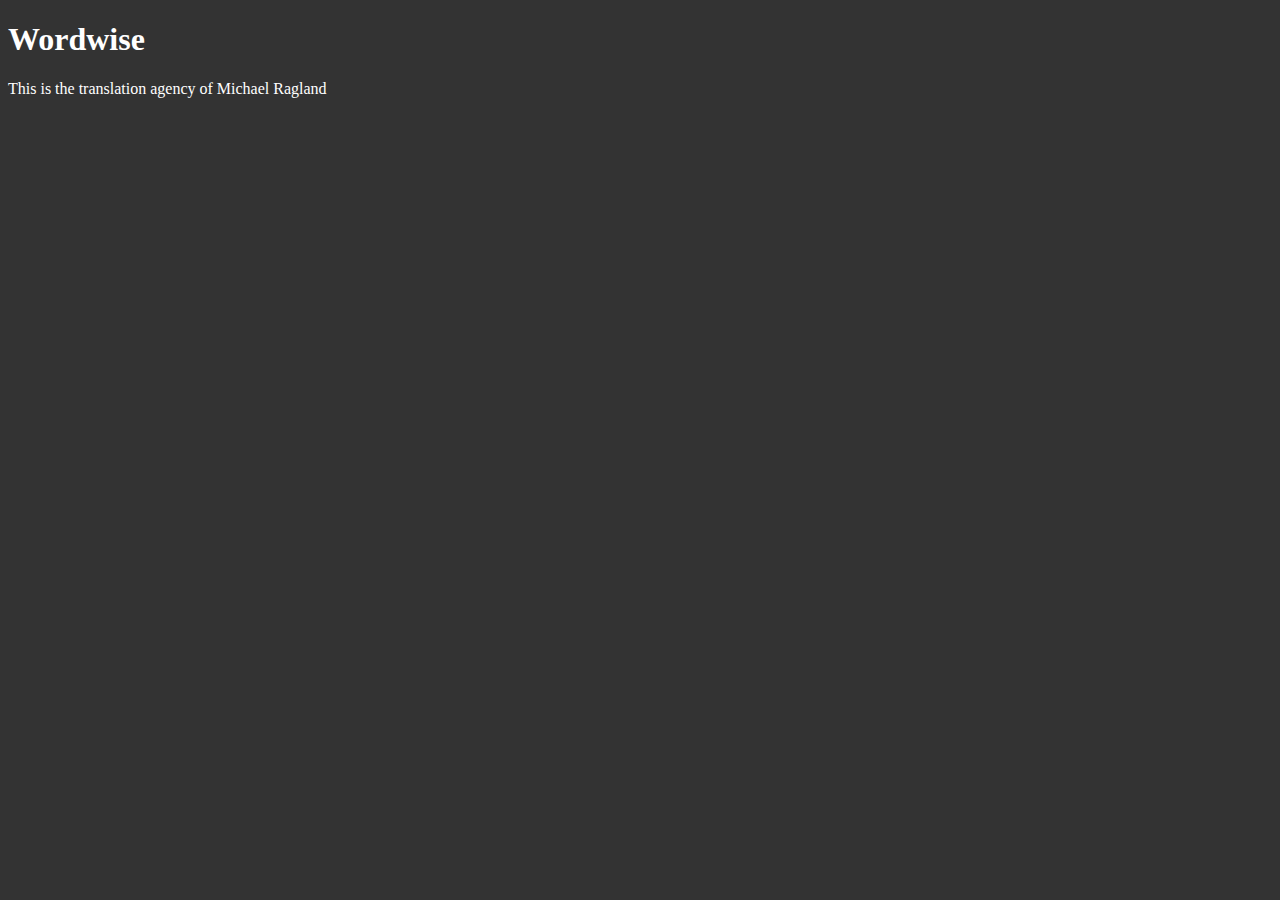
<file: index.html>
<!DOCTYPE html>
<html>
<head>
	<title>Wordwise</title>
	<link rel="stylesheet" type="text/css" href="css/style.css">
</head>
<body>
	<h1>Wordwise</h1>
	<p>This is the translation agency of Michael Ragland</p>
</body>
</html>
</file>
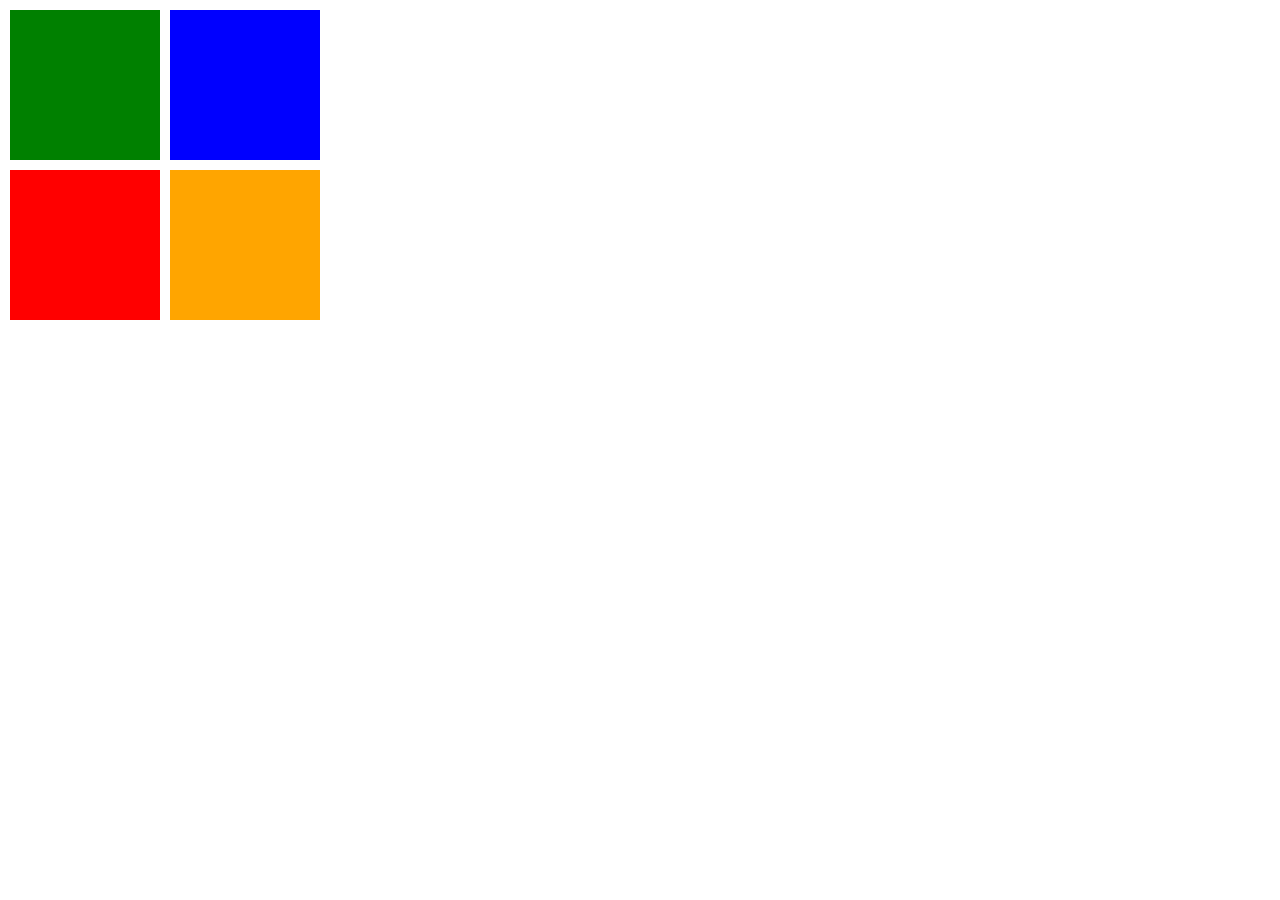
<file: playground/index.html>
<!DOCTYPE html>
<html>
<head>
	<title>Test Grounds</title>
	<link rel="stylesheet" type="text/css" href="main.css">
</head>
<body>

<div>
	<div class="clearfix">
		<div class="green">	
		</div>
		<div class="blue">
		</div>
	</div>
	<div class="clearfix">
		<div class="red">	
		</div>
		<div class="yellow">	
		</div>
	</div>	
</div>


</body>
</html>
</file>
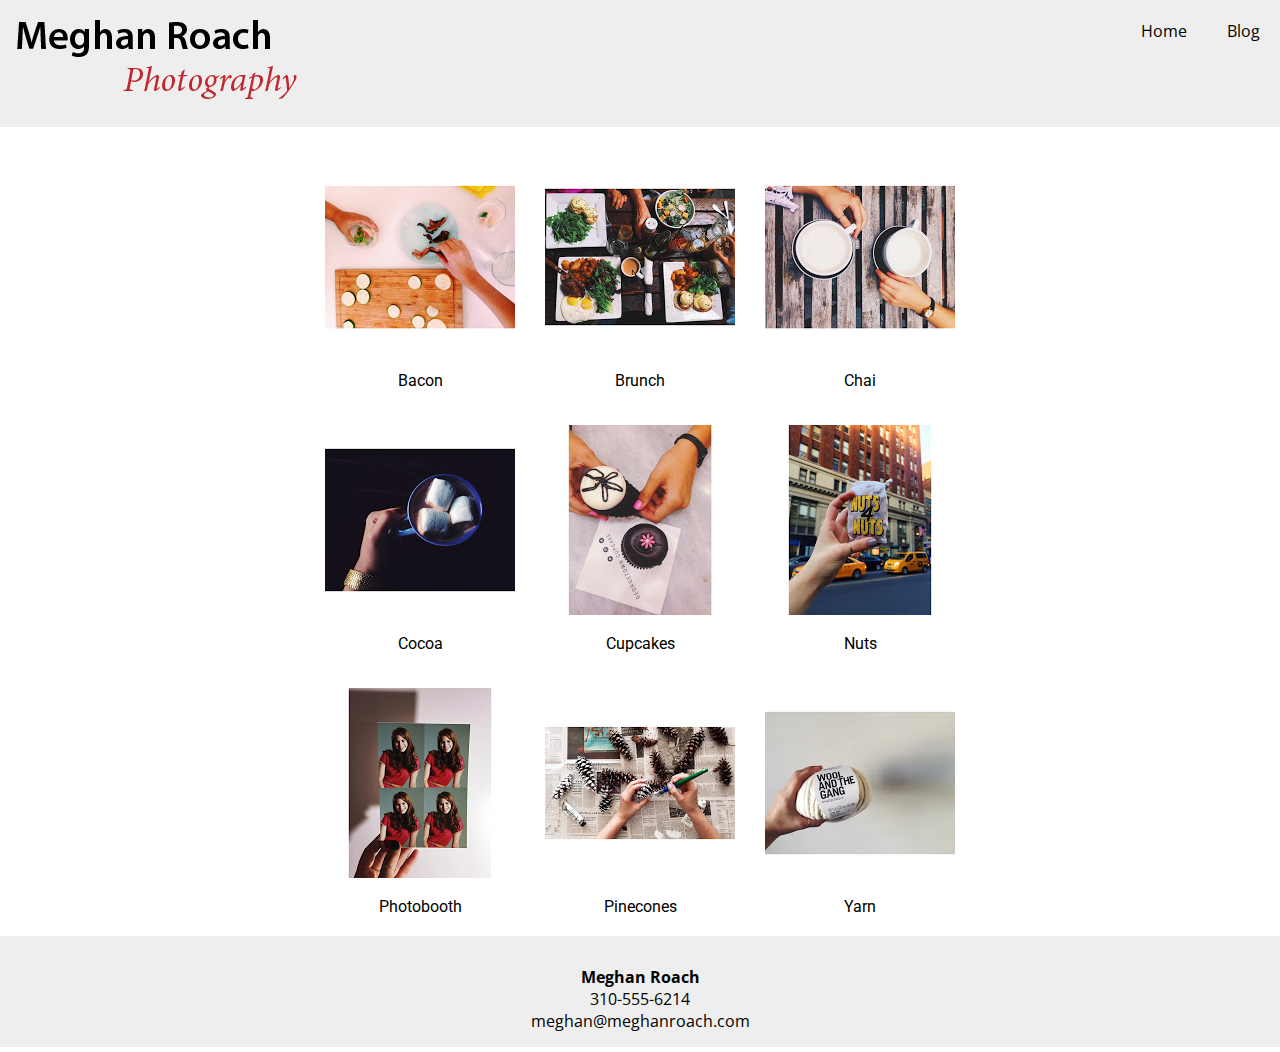
<file: unit-06/index.html>
<!DOCTYPE html>
<html>
<head>
	<title>Meghan Roach Photography</title>
	<link rel="stylesheet" type="text/css" href="main.css">
	<link href='http://fonts.googleapis.com/css?family=Open+Sans' rel='stylesheet' type='text/css'>
	<link href='http://fonts.googleapis.com/css?family=Roboto' rel='stylesheet' type='text/css'>
</head>
<body>
	<div id="top">

		<div class="#">
			<header>
				<img src="images/wordmark.png" alt="Wordmark" title="Meghan Roach Photography">
			</header>
		</div>

		<div class="clearfix">
			<nav>
				<ul>
					<li><a href="blog.html">Blog</a></li>
					<li><a href="index.html">Home</a></li>			
				</ul>
			</nav>
		</div>

	</div>
	<main>
		<div class="wrapper" class="clearfix">
			<div class="row">
				<figure>
					<img src="images/bacon.jpg" alt="Bacon" title="Bacon">
					<figcaption>Bacon</figcaption>
				</figure>
				<figure>
					<img src="images/brunch.jpg" alt="Brunch" title="Brunch">
					<figcaption>Brunch</figcaption>
				</figure>
				<figure>
					<img src="images/chai.jpg" alt="Chai" title="Chai">
					<figcaption>Chai</figcaption>
				</figure>
			</div>
			<div class="row">
				<figure>
					<img src="images/cocoa.jpg" alt="Cocoa" title="Cocoa">
					<figcaption>Cocoa</figcaption>
				</figure>
				<figure>
					<img src="images/cupcakes.jpg" alt="Cupcakes" title="Cupcakes">
					<figcaption>Cupcakes</figcaption>
				</figure>
				<figure>
					<img src="images/nuts.jpg" alt="Nuts" title="Nuts">
					<figcaption>Nuts</figcaption>
				</figure>
			</div>
			<div class="row">
				<figure>
					<img src="images/photobooth.jpg" alt="Photobooth" title="Photobooth">
					<figcaption>Photobooth</figcaption>
				</figure>
				<figure>
					<img src="images/pinecones.jpg" alt="Pinecones" title="Pinecones">
					<figcaption>Pinecones</figcaption>
				</figure>
				<figure>
					<img src="images/yarn.jpg" alt="Yarn" title="Yarn">
					<figcaption>Yarn</figcaption>
				</figure>
			</div>	
		</div>
	</main>

	<footer>
		<div>
			<p><strong>Meghan Roach</strong></p>
			<p>310-555-6214</p>
			<a href="mailto:meghan@meghanroach.com">meghan@meghanroach.com</a>
		</div>
	</footer>

</body>
</html>
</file>
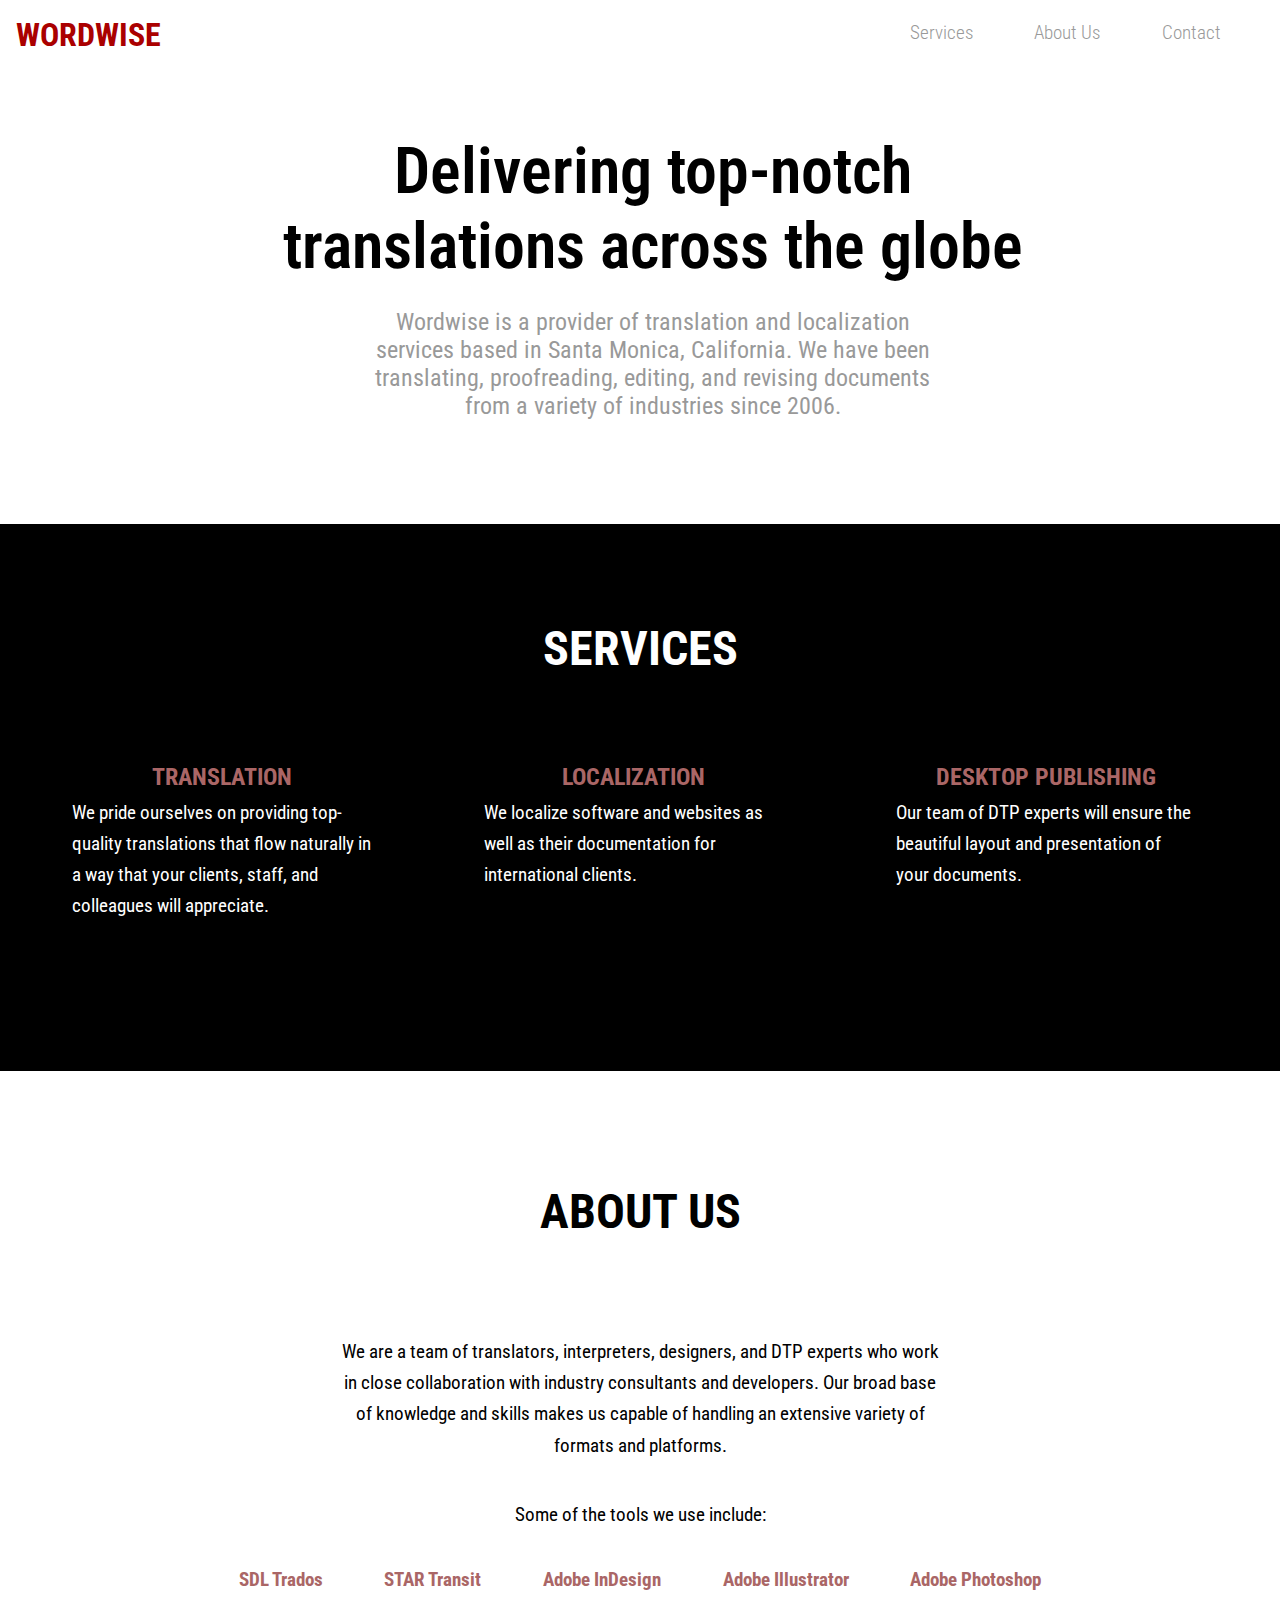
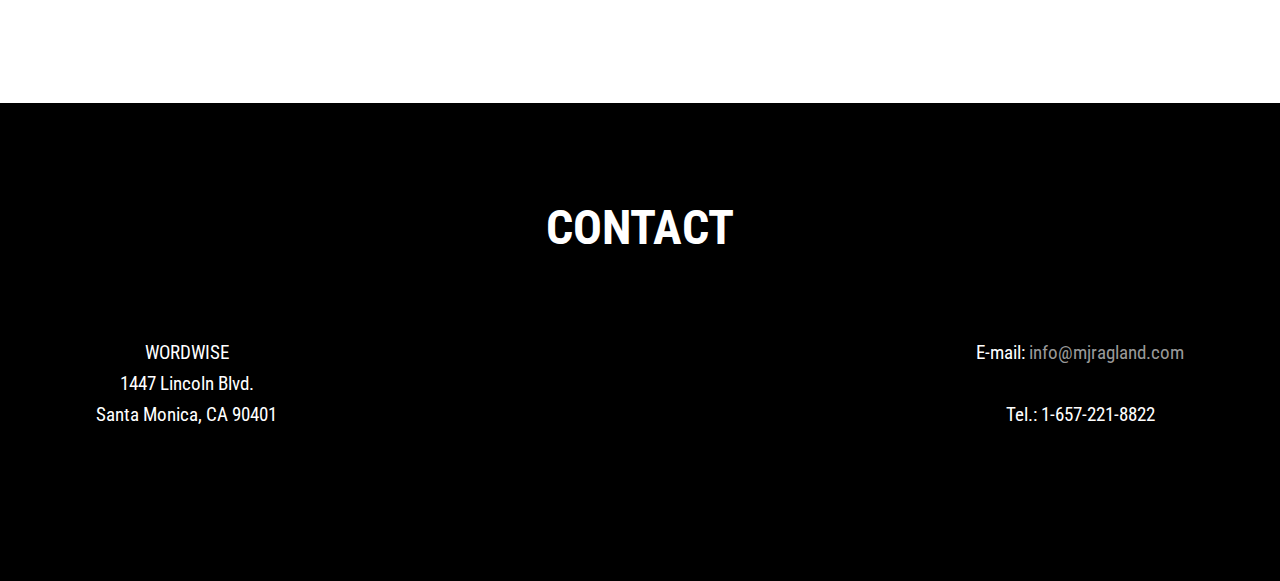
<file: unit-10/index.html>
<!DOCTYPE html>
<html>
<head>
	<title>Wordwise</title>
	<link rel="stylesheet" type="text/css" href="main.css">
	<meta name=viewport content="width=device-width, initial-scale=1">
	<link href='https://fonts.googleapis.com/css?family=Roboto+Condensed:300italic,400italic,700italic,400,300,700' rel='stylesheet' type='text/css'>
	<!--[if IE]><script src="http://html5shiv.googlecode.com/svn/trunk/html5.js"></script>
  	<![endif]-->
</head>
<body>
	<div>
		<h1 id="wordmark">WORDWISE</h1>
	</div>	
	
	<div class="clearfix">
		<nav>
			<ul>
				<li><a href="#services">Services</a></li>
				<li><a href="#about">About Us</a></li>
				<li><a href="#contact">Contact</a></li>
			</ul>
		</nav>
	</div>

	<header>
		<h2>Delivering top-notch translations across the globe</h2>
		<h3>Wordwise is a provider of translation and localization services based in Santa Monica, California. We have been translating, proofreading, editing, and revising documents from a variety of industries since 2006.</h3> 
	</header>
	<main>
		<div class="services clearfix">
				<a name="services"></a><h4>SERVICES</h4>
				<div class="servicessubhead">
					<h5>TRANSLATION</h5>
					<p>We pride ourselves on providing top-quality translations that flow naturally in a way that your clients, staff, and colleagues will appreciate.</p>
				</div>
				<div class="servicessubhead">
					<h5>LOCALIZATION</h5>
					<p>We localize software and websites as well as their documentation for international clients.</p>
				</div>
				<div class="servicessubhead">
					<h5>DESKTOP PUBLISHING</h5>
					<p>Our team of DTP experts will ensure the beautiful layout and presentation of your documents.</p>
				</div>
		</div>
		<div class="about">

<!-- There's a larger gap here - why? -->

			<a name="about"></a><h4>ABOUT US</h4>
			<p>We are a team of translators, interpreters, designers, and DTP experts who work in close collaboration with industry consultants and developers. Our broad base of knowledge and skills makes us capable of handling an extensive variety of formats and platforms.</p>
			<p>Some of the tools we use include:</p>
			<ul>
				<li>SDL Trados</li>
				<li>STAR Transit</li>
				<li>Adobe InDesign</li>
				<li>Adobe Illustrator</li>
				<li>Adobe Photoshop</li>
			</ul>
		</div>	
		<div class="services clearfix">
			<a name="contact"></a><h4>CONTACT</h4>
				<div class="floatleft">
					<p>WORDWISE<br>
					1447 Lincoln Blvd.<br>
					Santa Monica, CA 90401</p>
				</div>
				<div class="floatright">
					<p>E-mail: <a href="mailto:info@mjragland.com">info@mjragland.com</a><br>
					<br>Tel.: 1-657-221-8822</p>
				</div>
		</div>
	</main>
	<footer>
	</footer>
</body>
</html>
</file>
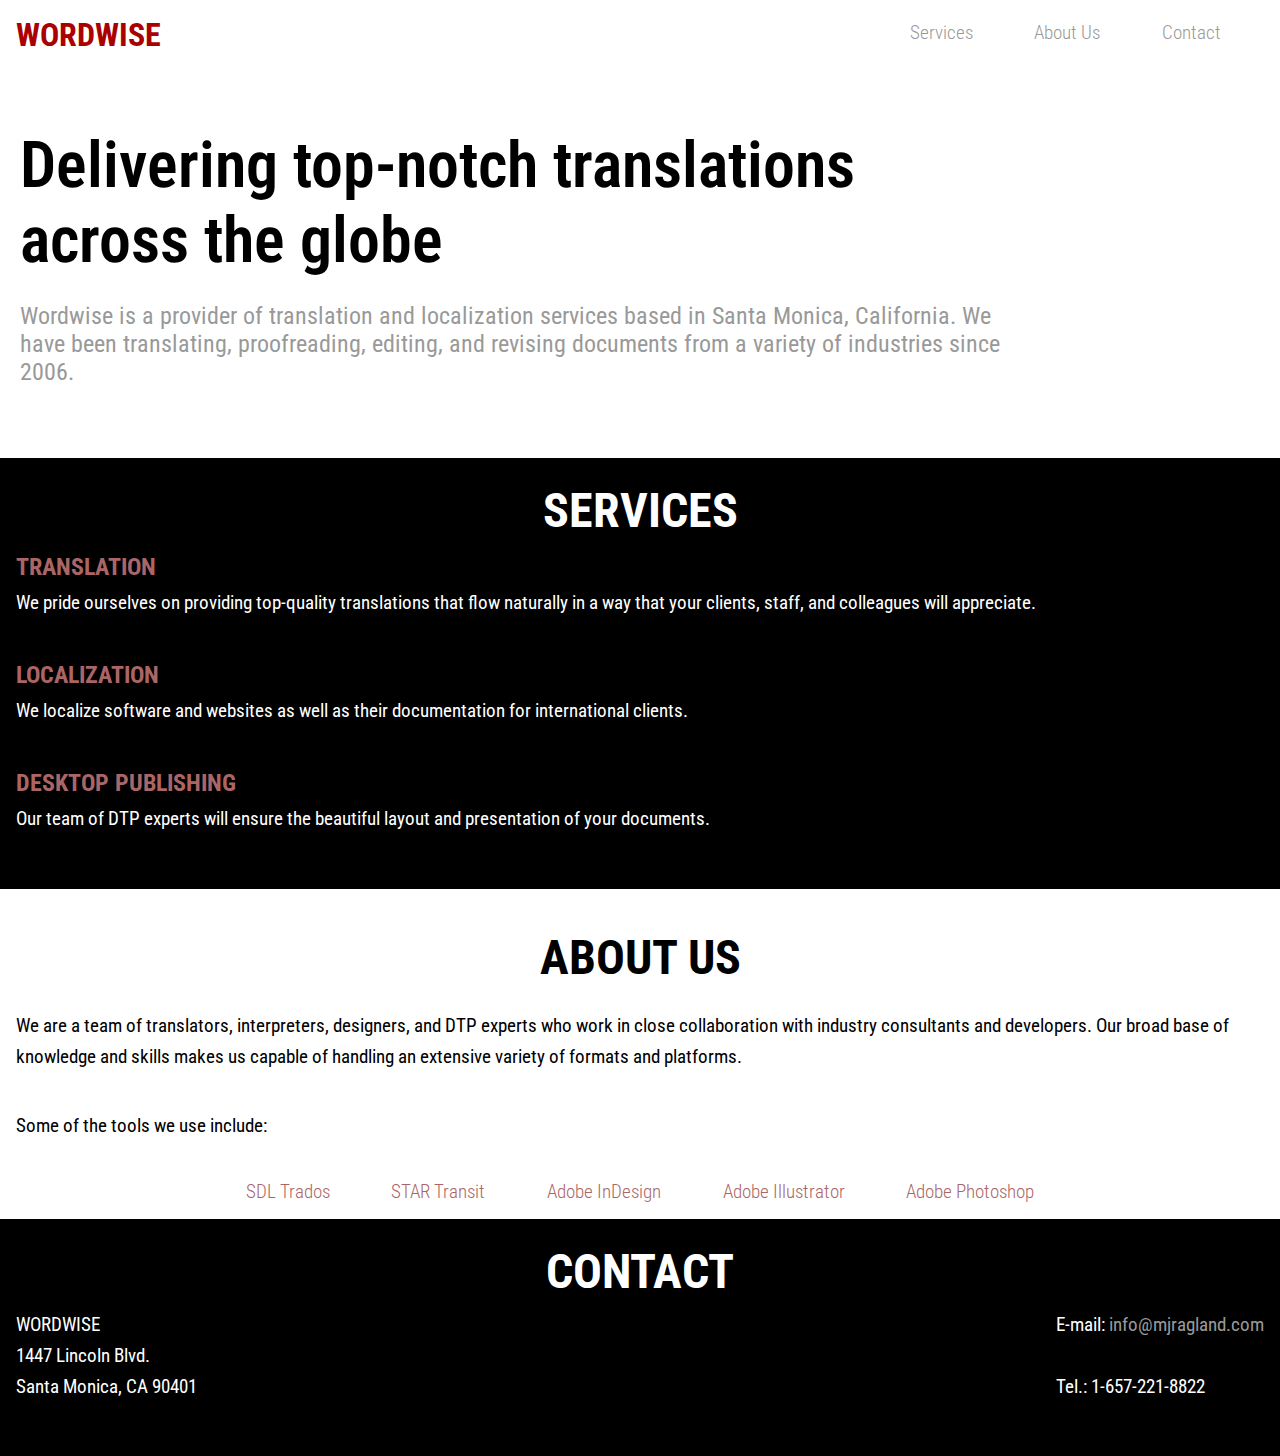
<file: unit-10/old/index.html>
<!DOCTYPE html>
<html>
<head>
	<title>Wordwise</title>
	<link rel="stylesheet" type="text/css" href="main.css">
	<meta name=viewport content="width=device-width, initial-scale=1">
	<link href='https://fonts.googleapis.com/css?family=Roboto+Condensed:300italic,400italic,700italic,400,300,700' rel='stylesheet' type='text/css'>
	<!--[if IE]><script src="http://html5shiv.googlecode.com/svn/trunk/html5.js"></script>
  	<![endif]-->
</head>
<body>
	<div>
		<h2 id="wordmark">WORDWISE</h2>
	</div>	
	<nav class="clearfix">
		<ul>
			<li><a href="#services">Services</a></li>
			<li><a href="#about">About Us</a></li>
			<li><a href="#contact">Contact</a></li>
		</ul>
	</nav>
	<header>
		<h1>Delivering top-notch translations across the globe</h1>
		<h4>Wordwise is a provider of translation and localization services based in Santa Monica, California. We have been translating, proofreading, editing, and revising documents from a variety of industries since 2006.</h4> 
	</header>
	<main>
		<div class="services">
			<a name="services"></a><h2>SERVICES</h2>
			<h3>TRANSLATION</h3>
			<p>We pride ourselves on providing top-quality translations that flow naturally in a way that your clients, staff, and colleagues will appreciate.</p>	
			<h3>LOCALIZATION</h3>
			<p>We localize software and websites as well as their documentation for international clients.</p>
			<h3>DESKTOP PUBLISHING</h3>
			<p>Our team of DTP experts will ensure the beautiful layout and presentation of your documents.</p>
		</div>
		<div class="about">
			<a name="about"></a><h2>ABOUT US</h2>
			<p>We are a team of translators, interpreters, designers, and DTP experts who work in close collaboration with industry consultants and developers. Our broad base of knowledge and skills makes us capable of handling an extensive variety of formats and platforms.</p>
			<p>Some of the tools we use include:</p>
			<ul>
				<li>SDL Trados</li>
				<li>STAR Transit</li>
				<li>Adobe InDesign</li>
				<li>Adobe Illustrator</li>
				<li>Adobe Photoshop</li>
			</ul>
		</div>	
		<div class="services" "clearfix">
			<a name="contact"></a><h2>CONTACT</h2>
				<div class="floatleft">
					<p>WORDWISE<br>
					1447 Lincoln Blvd.<br>
					Santa Monica, CA 90401</p>
				</div>
				<div class="floatright">
					<p>E-mail: <a href="mailto:info@mjragland.com">info@mjragland.com</a><br>
					<br>Tel.: 1-657-221-8822</p>
				</div>
				<div class="floatclear">
				</div>
		</div>
	</main>
	<footer>
	</footer>
</body>
</html>
</file>
<file: css/style.css>
h1, p {color: #ffffff;}
body {background-color: #333333;}
</file>
<file: playground/main.css>
* {
	box-sizing: border-box;
	padding: 0;
	margin: 0;
}

body {
	padding: 5px;
}

.clearfix:after {
    visibility: hidden;
    display: block;
    font-size: 0;
    content: " ";
    clear: both;
    height: 0;
}

.green {
	margin: 5px 5px;
	height: 150px;
	width: 150px;
	background-color: green;
	float: left;

}

.blue {
	margin: 5px 5px;
	height: 150px;
	width: 150px;
	background-color: blue;
	float: left;
}

.red {
	margin: 5px 5px;
	height: 150px;
	width: 150px;
	background-color: red;
	float: left;
}

.yellow {
	margin: 5px 5px;
	height: 150px;
	width: 150px;
	background-color: orange;
	float: left;
}

.half {
	width: 50%;
	float: left;
}
</file>
<file: unit-06/main.css>
* {
	box-sizing:border-box;
	padding:0;
	margin:0;
}

header {
	float: left;
}


h2 {
	text-align: center;
	font-family: "Roboto", sans-serif;
	margin:20px;
}


ul {
	list-style-type: none;
	font-family: "Open Sans", sans-serif;
}

li {
	float: right;
	padding: 20px 0;
}


img {
	margin:15px;
}

figure {
	float: left;
}

figcaption {
	text-align: center;
	font-family: "Roboto", sans-serif;
	margin-bottom:20px;
}

footer {
	clear: both;
	font-family: "Open Sans", sans-serif;
	text-align: center;
	padding:30px 0 15px 0;
	background-color: #eee;
}

footer a {
	width: auto;
}

a {
    width: 60px;
    text-decoration: none;
    color: #000;
    padding: 20px;
}

article + article {
	margin: 120px auto;
}

.clearfix:after {
	visibility: hidden;
	display: block;
	font-size: 0;
	content: "#";
	clear: both;
	height: 0;
}

.text p {
	margin-bottom: 60px;
}

.row {
	display: block;
	clear:both;
	margin: 0 auto 40px auto;
}

.wrapper {
	width: 700px;
	padding: 20px;
	margin: 0 auto 60px auto;
}

.blog {
	clear: both;
	width: 50%;
	padding: 20px;
	margin: 0 auto;
}

.blog div {
	margin: 0 auto 20px auto;
}


.entry {
	margin-right: auto;
	margin-left: auto;
	width: 200px;
}

.text {
	margin: 0 auto 60px auto;
}

#top {
	background-color: #eeeeee;
	
}


a:hover {
	color: #cc0000;
}
</file>
<file: unit-10/main.css>
* {
	box-sizing: border-box;
	padding: 0;
	margin: 0;
}	

header	{
	margin-bottom: 2em;
}

h2	{
	font-family: 'Roboto Condensed', sans-serif;
	font-weight: 600;
	font-size: 4em;
	padding: 1em 0 0 2%;
	line-height: 1.618 em;
	max-width: 800px;
	text-align: center;
	margin: auto;
}

h1	{
	font-family: 'Roboto Condensed', sans-serif;
	font-weight: 700;
	font-size: 3em;
	text-align: center;
	margin: .5em auto .5em auto;
}

h4	{
	font-family: 'Roboto Condensed', sans-serif;
	font-weight: 700;
	font-size: 3em;
	text-align: center;
	margin: 0em 0 2em 0;
}

h5	{
	font-family: 'Roboto Condensed', sans-serif;
	line-height: 1.618em;
	font-size: 1.5em;
	color: #aa6666;
	text-align: center;
	margin: auto;
}

h3 {
	font-family: 'Roboto Condensed', sans-serif;
	font-size: 1.5em;
	line-height: 1.618 em;
	font-weight: 400;
	padding: 1em 0 3em 2%;
	color: #999999;
	max-width: 600px;
	margin: auto;
	text-align: center;
}


p	{
	font-size: 1.2em;
	line-height: 1.618em;
	font-family: 'Roboto Condensed', sans-serif;
	max-width: 600px;
	margin: 0 auto 2em auto;
	text-align: center
}


nav {
	float: right;
	padding: 0 1.9em;
	margin-top: 1.3em;
}

li	{
	font-size: 1.2em;
	display: inline;
	margin: 0 1.5em;
	font-family: 'Roboto Condensed', sans-serif;
	font-weight: 300;
	color: #999999;
}

ul {
	text-align: center;
}

a {
	text-decoration: none;
	color: #999999;
}

a:hover {
    color: #aa0000;
}


.clearfix:after {
    visibility: hidden;
    display: block;
    font-size: 0;
    content: " ";
    clear: both;
    height: 0;
}

.wrapper {
	max-width: 1000px;
	margin: auto;
}


.floatleft	{
	margin-left: 5em;
	float: left;
}

.floatright	{
	margin-right: 5em;
	float: right;
}

.floatclear	{
	clear: both;
	float: none;
}


.services {
	padding: 7em 1em;
	background-color: #000000;
	color: #ffffff;
	line-height: 1.618em;
}

.about {
	padding: 7em 1em;
	background-color: #ffffff;
	color: #000000;
}


.about li {
	color: #aa6666;	
	font-weight: 700;
/* font-weight is not working */

}

.servicessubhead {
	float: left;
	width: 33%;
}

.servicessubhead p {
	max-width: 300px;
	text-align: left;
}


#wordmark {
	font-family: 'Roboto Condensed', sans-serif;
	color: #aa0000;
	float: left;
	padding: 0 .5em;
	font-weight: 700;
	font-size: 2em;
}

@media only screen and (max-width: 1100px) {
	.servicessubhead {
	float: none;
	width: 100%;
}

	.servicessubhead p {
	max-width: 300px;
	text-align: center;
}

}

@media only screen and (max-width: 910px) {
    ul {
        max-width: 500px;
        text-align: center;
        margin: auto;
    }

    li {
    	line-height: 2em;
    }
}


@media only screen and (max-width: 640px) {
    
nav {
	clear: both;	
	float: none;
}

ul {
	text-align: center;
}

li {
	display: block;
	font-size: 2em;
}

.about li {
	font-weight: 700;
/* font-weight is not working */
	font-size: 1.2em;
}

h2 {
	font-size: 3em;
}

h1 {
	font-size: 2em;
	margin-bottom: 1em;
}

h4 {
	font-size: 2em;
	margin-bottom: 1em;
}

h5 {
	font-size: 1.3em;
}

h3, p {
	font-size: 1.2em;
}

#wordmark {
	clear: both;
	float: none;
	text-align: center;
}

.floatleft {
	float: none;
	margin: auto;
}
.floatright {
	float: none;
	margin: auto;
}
}
</file>
<file: unit-10/old/main.css>
* {
	box-sizing: border-box;
	padding: 0;
	margin: 0;
}	

header	{
	max-width: 1000px;
}

h1	{
	font-family: 'Roboto Condensed', sans-serif;
	font-weight: 600;
	font-size: 4em;
	padding: 2em 0 0 2%;
/* Is this in line with best practices -- mixing ems and % */
	line-height: 1.618 em;
}

h2	{
	font-family: 'Roboto Condensed', sans-serif;
	font-weight: 700;
	font-size: 3em;
	text-align: center;
	margin: .5em 0 .5em 0;
}

h3	{
	font-family: 'Roboto Condensed', sans-serif;
	line-height: 1.618em;
	font-size: 1.5em;
	color: #aa6666;
}

h4 {
	font-family: 'Roboto Condensed', sans-serif;
	font-size: 1.5em;
	line-height: 1.618 em;
	font-weight: 400;
	padding: 1em 0 3em 2%;
	color: #999999;
}


p	{
	font-size: 1.2em;
	line-height: 1.618em;
	font-family: 'Roboto Condensed', sans-serif;
	margin: 0 0 2em 0;
}


nav {
	float: right;
	padding: 0 1.9em;
	margin-top: 1.3em;
}

li	{
	font-size: 1.2em;
	display: inline;
	margin: 0 1.5em;
	font-family: 'Roboto Condensed', sans-serif;
	font-weight: 300;
	color: #999999;
}

ul {
	text-align: center;
}

a {
	text-decoration: none;
	color: #999999;
}

a:hover {
    color: #aa0000;
}


.clearfix:after {
    visibility: hidden;
    display: block;
    font-size: 0;
    content: " ";
    clear: both;
    height: 0;
}


.floatleft	{
	float: left;
}

.floatright	{
	float: right;
}

.floatclear	{
	clear: both;
	float: none;
}


.services {
	padding: 1em;
	background-color: #000000;
	color: #ffffff;
	line-height: 1.618em;
}

.about {
	padding: 1em;
	background-color: #ffffff;
	color: #000000;
}


.about li {
	color: #aa6666;
}

#wordmark {
	font-family: 'Roboto Condensed', sans-serif;
	color: #aa0000;
	float: left;
	padding: 0 .5em;
	font-weight: 700;
	font-size: 2em;
}

@media only screen and (max-width: 910px) {
    ul {
        max-width: 500px;
        text-align: center;
        margin: auto;
    }

    li {
    	line-height: 2em;
    }
}


@media only screen and (max-width: 640px) {
    
nav {
	clear: both;	
	float: none;
}

ul {
	text-align: center;
}

li {
	display: block;
}


#wordmark {
	clear: both;
	float: none;
	text-align: center;
}

h1 {
	font-size: 3em;
	margin-top: -1em;
}

h2 {
	font-size: 2em;
	margin-bottom: 1em;
}

h3 {
	font-size: 1.3em;
}

h4, p {
	font-size: 1.2em;
}
}

@media only screen and (max-width: 480px) {
	.floatleft {
		clear: both;
		float: none;
	}
	.floatright {
		clear: both;
		float: none;
	}
}
</file>
